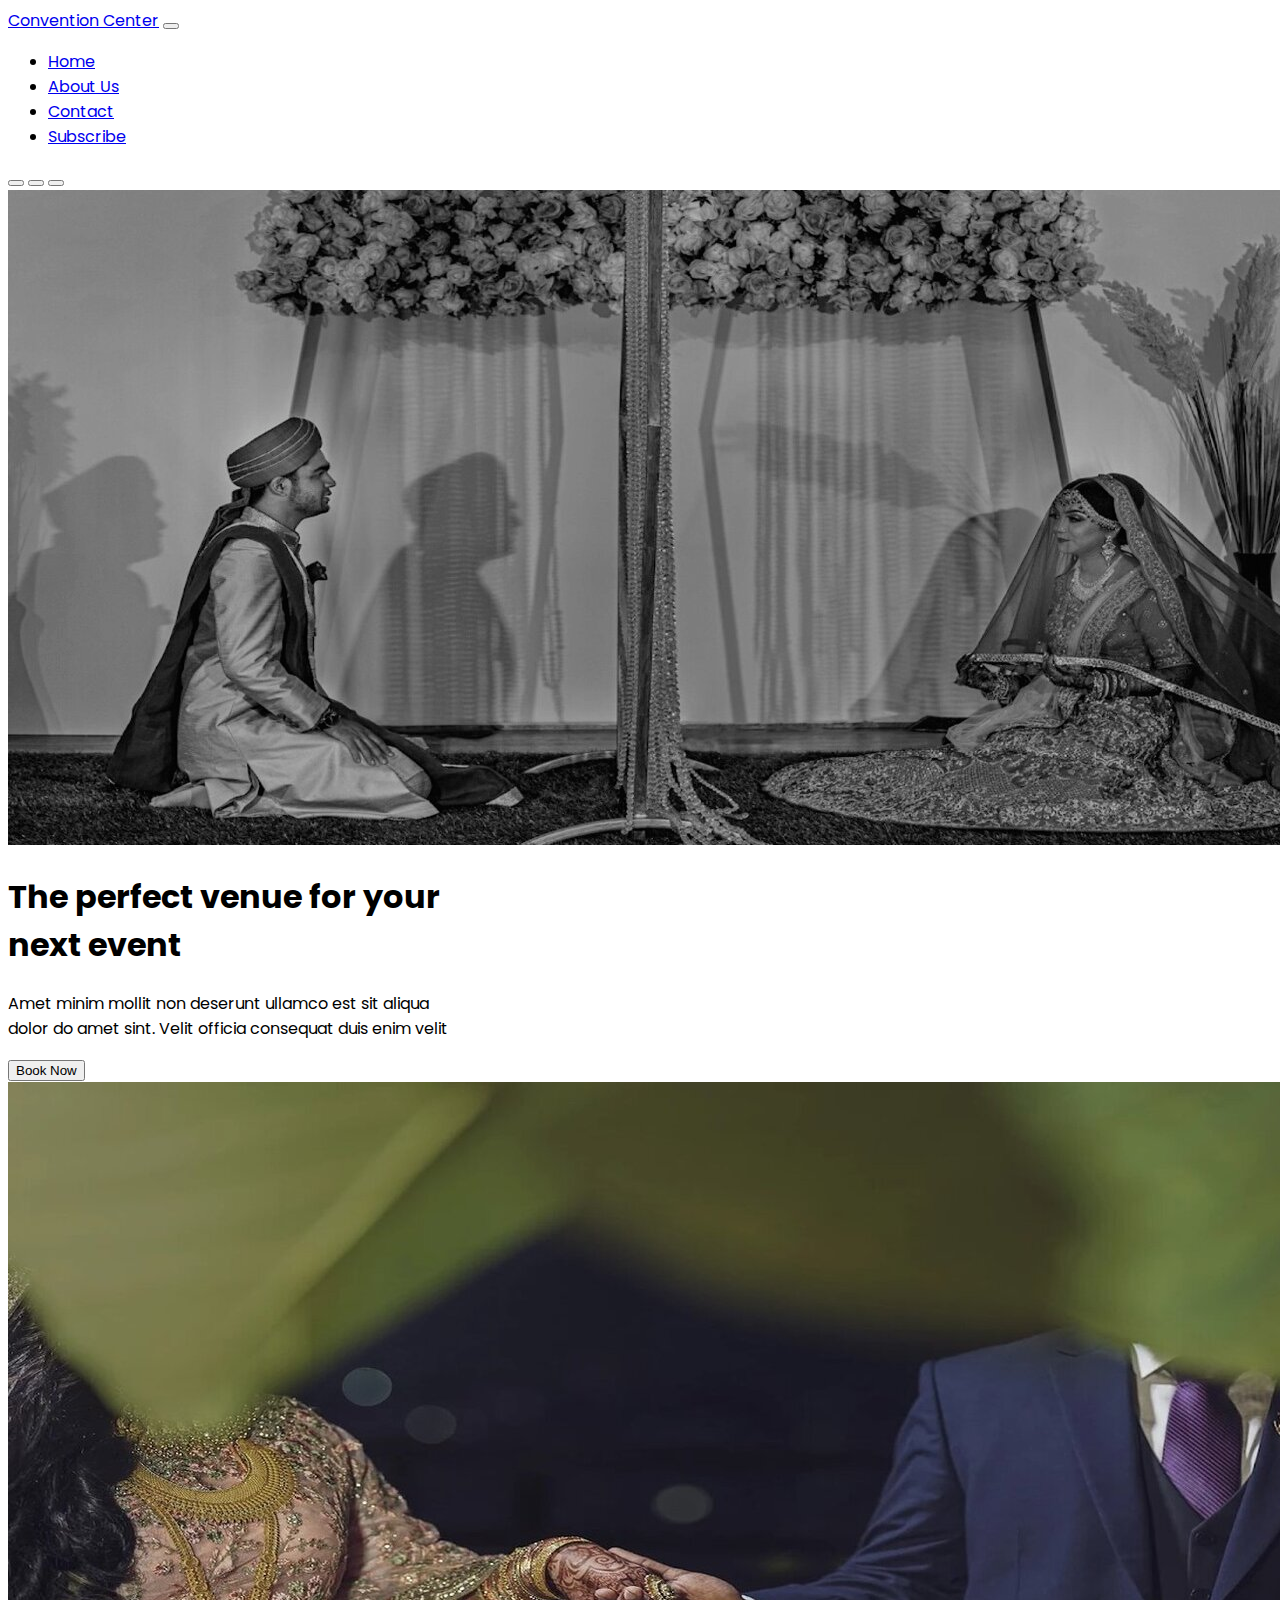
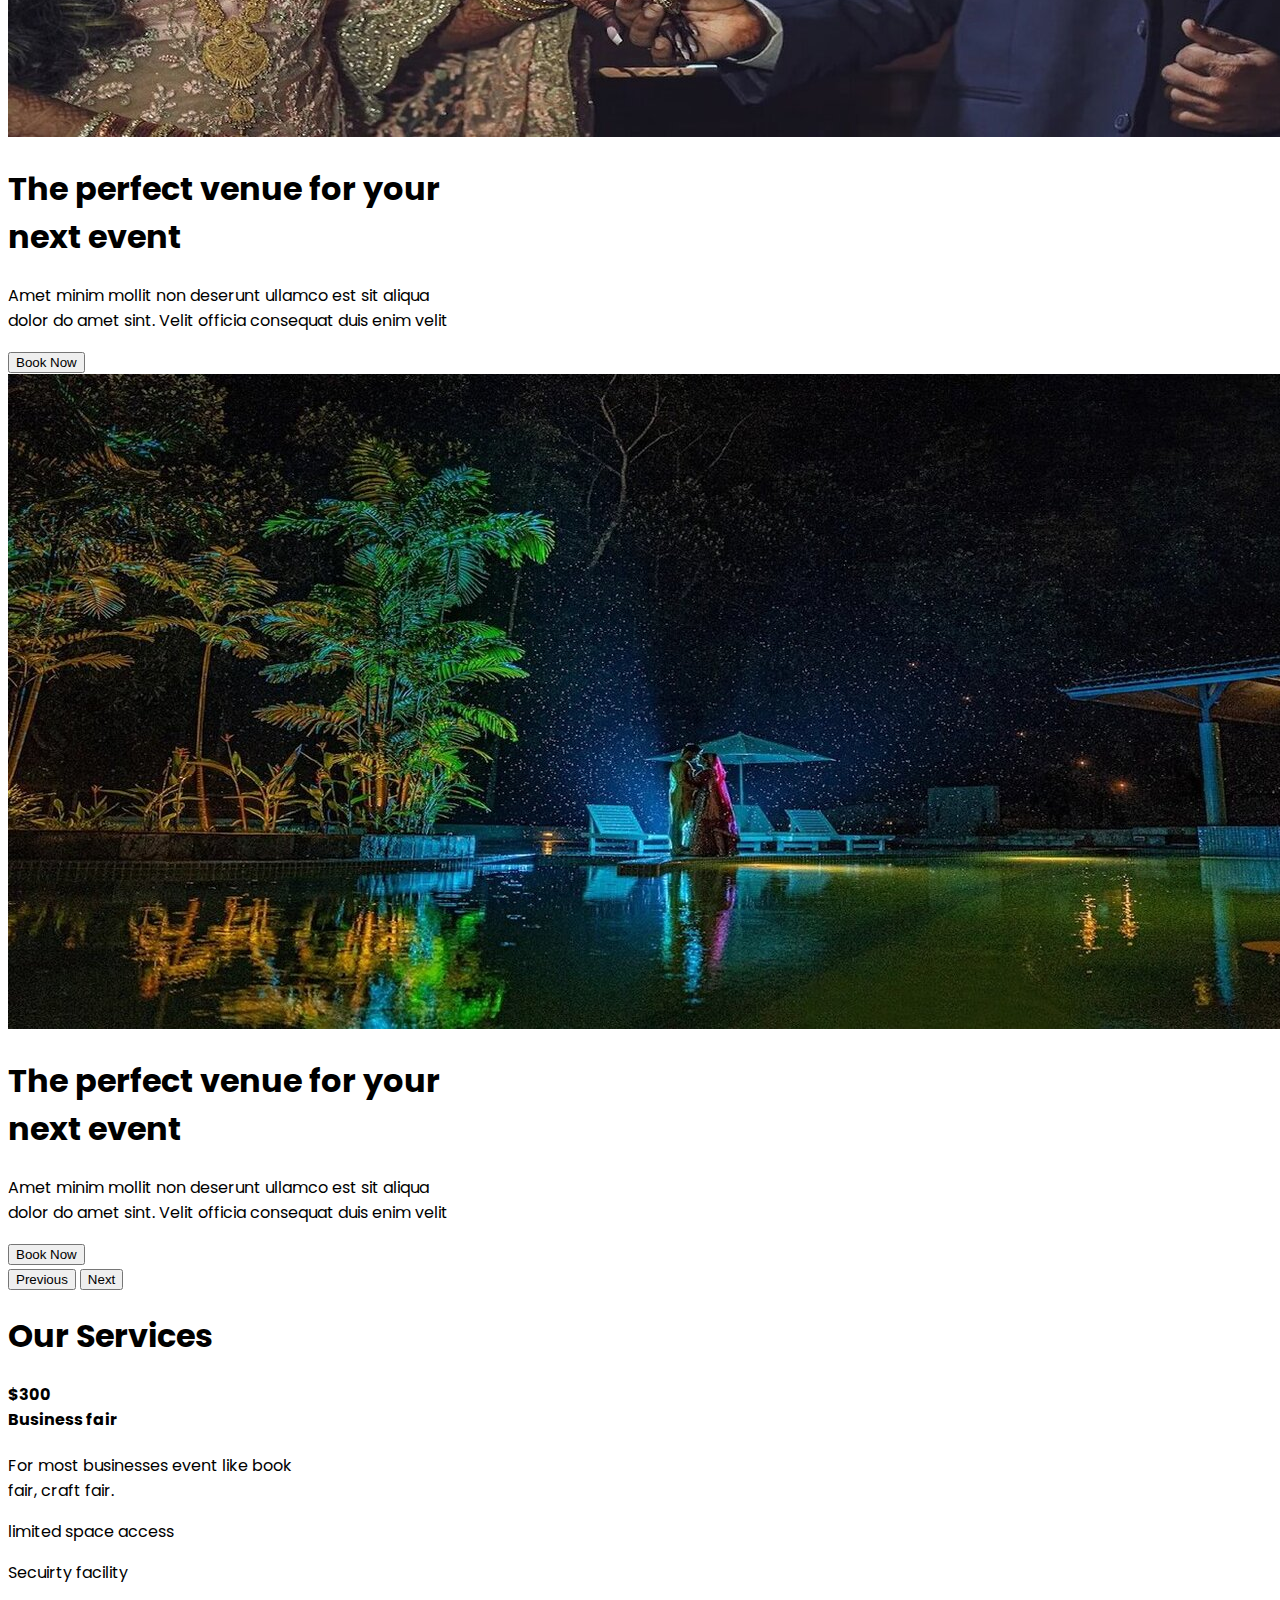
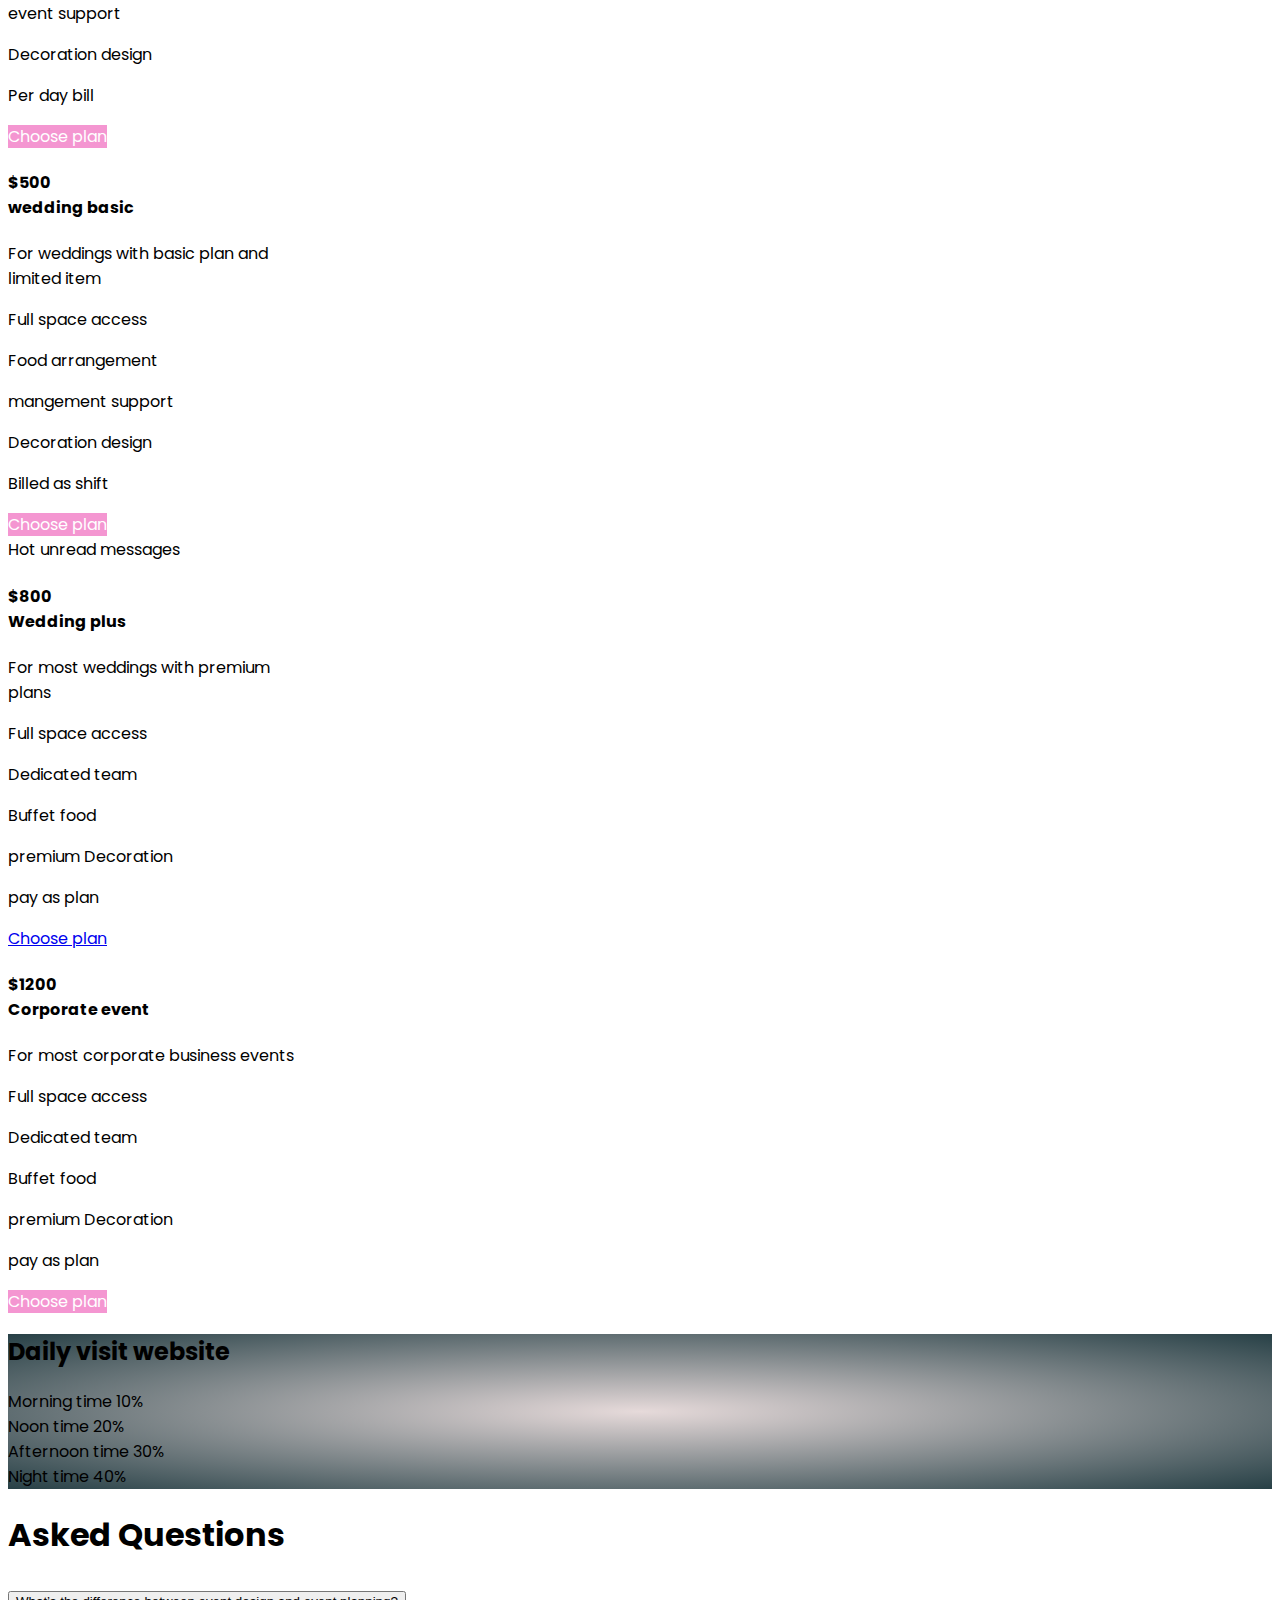
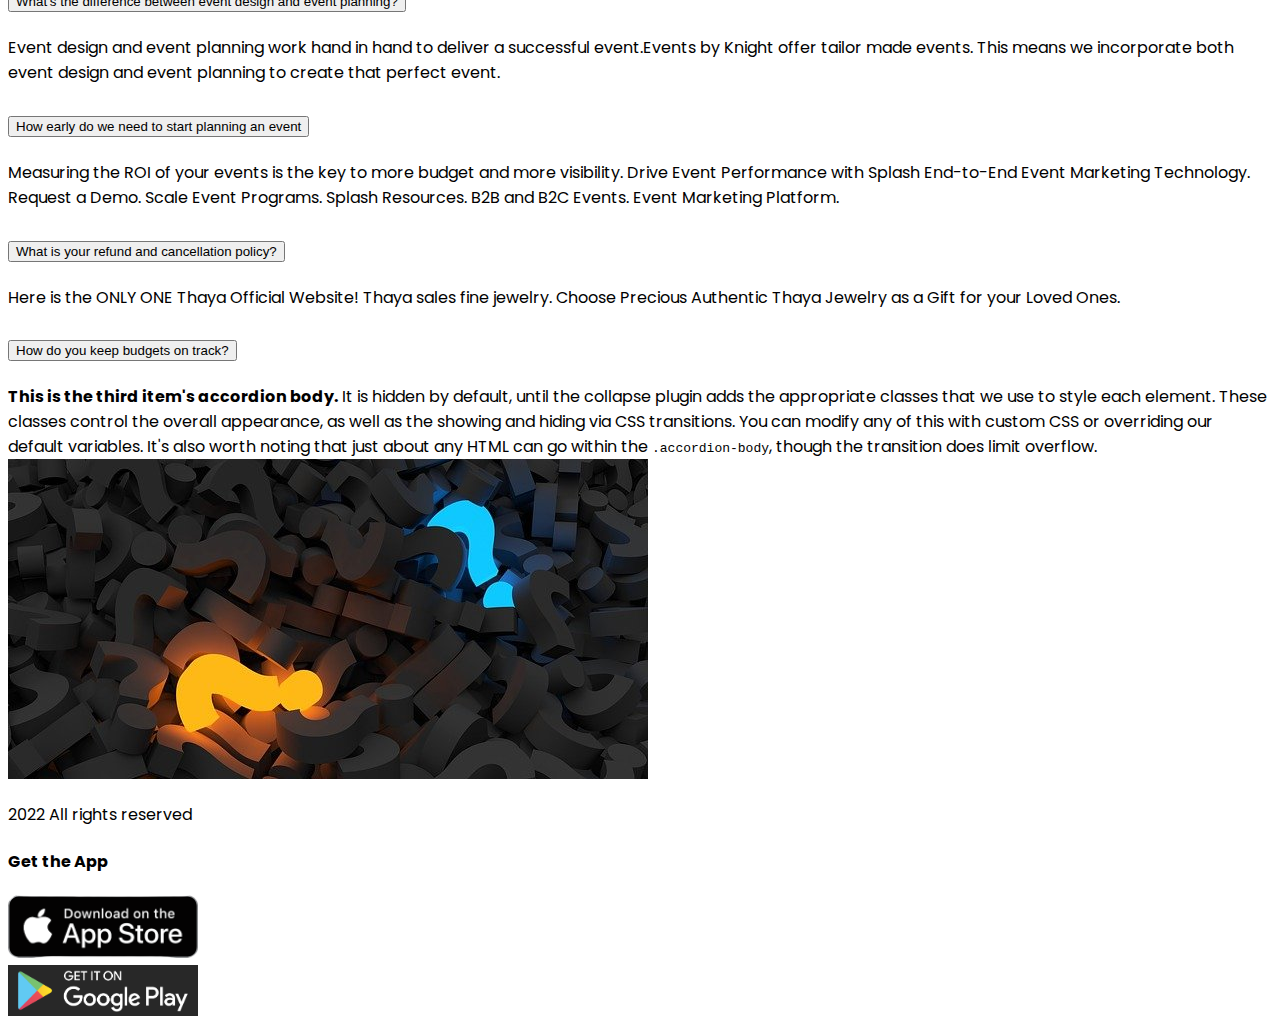
<file: index.html>
<!DOCTYPE html>
<html lang="en">

<head>
    <meta charset="UTF-8">
    <meta http-equiv="X-UA-Compatible" content="IE=edge">
    <meta name="viewport" content="width=device-width, initial-scale=1.0">
    <title>Convention Center</title>
    <!-- Css-stylesheet -->
    <link rel="stylesheet" href="style.css">

    <!-- Fonts-By-Google -->
    <link rel="preconnect" href="https://fonts.googleapis.com">
    <link rel="preconnect" href="https://fonts.gstatic.com" crossorigin>
    <link href="https://fonts.googleapis.com/css2?family=Poppins:wght@400;700&display=swap" rel="stylesheet">

    <!-- fontawesome -->
    <link rel="stylesheet" href="https://use.fontawesome.com/releases/v5.15.4/css/all.css"
        integrity="sha384-DyZ88mC6Up2uqS4h/KRgHuoeGwBcD4Ng9SiP4dIRy0EXTlnuz47vAwmeGwVChigm" crossorigin="anonymous">

    <!-- Bootstrap-Css -->
    <link href="https://cdn.jsdelivr.net/npm/bootstrap@5.1.3/dist/css/bootstrap.min.css" rel="stylesheet"
        integrity="sha384-1BmE4kWBq78iYhFldvKuhfTAU6auU8tT94WrHftjDbrCEXSU1oBoqyl2QvZ6jIW3" crossorigin="anonymous">
</head>

<body>
    <!-- header-area-start-->
    <header>
        <nav class="navbar navbar-expand-lg navbar-light bg-light">
            <div class="container my-2">
                <a class="navbar-brand fs-2 fw-bold" href="#">Convention Center</a>
                <button class="navbar-toggler" type="button" data-bs-toggle="collapse"
                    data-bs-target="#navbarSupportedContent" aria-controls="navbarSupportedContent"
                    aria-expanded="false" aria-label="Toggle navigation">
                    <span class="navbar-toggler-icon"></span>
                </button>
                <div class="collapse navbar-collapse fs-4 fw-bold" id="navbarSupportedContent">
                    <ul class="navbar-nav ms-auto mb-2 mb-lg-0">
                        <li class="nav-item">
                            <a class="nav-link active" aria-current="page" href="#">Home</a>
                        </li>
                        <li class="nav-item">
                            <a class="nav-link active" href="#">About Us</a>
                        </li>
                        <li class="nav-item">
                            <a class="nav-link active" href="#">Contact</a>
                        </li>
                        <li class="nav-item">
                            <a class="nav-link active" href="#">Subscribe</a>
                        </li>
                    </ul>
                </div>
            </div>
        </nav>
    </header>
    <!-- header-area-end -->

    <main>
        <!-- slider-section-start -->
        <section>
            <div id="carouselExampleDark" class="carousel carousel-dark slide" data-bs-ride="carousel">
                <div class="carousel-indicators">
                    <button type="button" data-bs-target="#carouselExampleDark" data-bs-slide-to="0" class="active"
                        aria-current="true" aria-label="Slide 1"></button>
                    <button type="button" data-bs-target="#carouselExampleDark" data-bs-slide-to="1"
                        aria-label="Slide 2"></button>
                    <button type="button" data-bs-target="#carouselExampleDark" data-bs-slide-to="2"
                        aria-label="Slide 3"></button>
                </div>
                <div class="carousel-inner">
                    <div class="carousel-item active" data-bs-interval="10000">
                        <img src="./images/Slider_1.jpg" class="d-block w-100" alt="...">
                        <div class="carousel-caption d-none d-md-block text-white">
                            <h1 class="display-1 fw-bold">The perfect venue for your <br>
                                next event</h1>
                            <p>Amet minim mollit non deserunt ullamco est sit aliqua <br> dolor do amet sint. Velit
                                officia
                                consequat duis enim velit </p>
                            <div class="d-grid gap-2 d-md-flex justify-content-md-center">
                                <a href="https://www.diccbd.com/" target="_blank"><button class="btn btn-light"
                                        type="button">Book
                                        Now</button></a>
                            </div>
                        </div>
                    </div>
                    <div class="carousel-item" data-bs-interval="2000">
                        <img src="./images/Slider_2.jpg" class="d-block w-100" alt="...">
                        <div class="carousel-caption d-none d-md-block text-white">
                            <h1 class="display-1 fw-bold">The perfect venue for your <br>
                                next event</h1>
                            <p>Amet minim mollit non deserunt ullamco est sit aliqua <br> dolor do amet sint. Velit
                                officia
                                consequat duis enim velit </p>
                            <div class="d-grid gap-2 d-md-flex justify-content-md-center">
                                <a href="https://www.diccbd.com/" target="_blank"><button class="btn btn-light"
                                        type="button">Book
                                        Now</button></a>
                            </div>
                        </div>
                    </div>
                    <div class="carousel-item">
                        <img src="./images/Slider_3.jpg" class="d-block w-100" alt="...">
                        <div class="carousel-caption d-none d-md-block text-white">
                            <h1 class="display-1 fw-bold">The perfect venue for your <br>
                                next event</h1>
                            <p>Amet minim mollit non deserunt ullamco est sit aliqua <br> dolor do amet sint. Velit
                                officia
                                consequat duis enim velit </p>
                            <div class="d-grid gap-2 d-md-flex justify-content-md-center">
                                <a href="https://www.diccbd.com/" target="_blank"><button class="btn btn-light"
                                        type="button">Book
                                        Now</button></a>
                            </div>
                        </div>
                    </div>
                </div>
                <button class="carousel-control-prev" type="button" data-bs-target="#carouselExampleDark"
                    data-bs-slide="prev">
                    <span class="carousel-control-prev-icon" aria-hidden="true"></span>
                    <span class="visually-hidden">Previous</span>
                </button>
                <button class="carousel-control-next" type="button" data-bs-target="#carouselExampleDark"
                    data-bs-slide="next">
                    <span class="carousel-control-next-icon" aria-hidden="true"></span>
                    <span class="visually-hidden">Next</span>
                </button>
            </div>
        </section>
        <!-- slider-section-end -->

        <!-- Our-services-section-tart-->

        <section class="py-5 container">
            <h1 class="text-center py-5 fw-bold">Our Services</h1>
            <div class="d-md-flex">
                <div class="text-left container" style="width: 18rem;">
                    <div class="card-body">
                        <h4 class="card-title">$300 <br> Business fair</h4>
                        <p class="card-text">For most businesses event
                            like book fair, craft fair.</p>
                        <p><i class="i-color mx-1 fas fa-check-circle"></i>limited space access</p>
                        <p><i class="i-color mx-1 fas fa-check-circle"></i>Secuirty facility</p>
                        <p><i class="i-color mx-1 fas fa-check-circle"></i>event support</p>
                        <p><i class="i-color mx-1 fas fa-check-circle"></i>Decoration design</p>
                        <p><i class="i-color i-color mx-1 fas fa-check-circle"></i>Per day bill</p>
                        <a href="#" class="btn-color btn-lg px-5 d-grid rounded-pill">Choose plan</a>
                    </div>
                </div>
                <div class="text-left container" style="width: 18rem;">
                    <div class="card-body">
                        <h4 class="card-title">$500 <br> wedding basic</h4>
                        <p class="card-text">For weddings with basic plan
                            and limited item</p>
                        <p><i class="i-color mx-1 fas fa-check-circle"></i>Full space access</p>
                        <p><i class="i-color mx-1 fas fa-check-circle"></i>Food arrangement</p>
                        <p><i class="i-color mx-1 fas fa-check-circle"></i>mangement support</p>
                        <p><i class="i-color mx-1 fas fa-check-circle"></i>Decoration design</p>
                        <p><i class="i-color mx-1 fas fa-check-circle"></i>Billed as shift</p>
                        <a href="#" class="btn-color btn-lg px-5 d-grid rounded-pill">Choose plan</a>
                    </div>
                </div>
                <div class="text-left container position-relative shadow p-3 mb-5 bg-primary rounded"
                    style="width: 18rem;">
                    <span class="position-absolute top-0 start-100 translate-middle badge rounded-pill bg-danger">
                        Hot
                        <span class="visually-hidden">unread messages</span>
                    </span>
                    <div class="card-body text-white">
                        <h4 class="card-title">$800 <br> Wedding plus</h4>
                        <p class="card-text">For most weddings with premium plans</p>
                        <p><i class="mx-1 fas fa-check-circle"></i>Full space access</p>
                        <p><i class="mx-1 fas fa-check-circle"></i>Dedicated team</p>
                        <p><i class="mx-1 fas fa-check-circle"></i>Buffet food</p>
                        <p><i class="mx-1 fas fa-check-circle"></i>premium Decoration</p>
                        <p><i class="mx-1 fas fa-check-circle"></i>pay as plan</p>
                        <a href="#" class="btn bg-light px-5 d-grid rounded-pill">Choose plan</a>
                    </div>
                </div>
                <div class="text-left container" style="width: 18rem;">
                    <div class="card-body">
                        <h4 class="card-title">$1200 <br> Corporate event</h4>
                        <p class="card-text">For most corporate business
                            events</p>
                        <p><i class="i-color mx-1 fas fa-check-circle"></i>Full space access</p>
                        <p><i class="i-color mx-1 fas fa-check-circle"></i>Dedicated team</p>
                        <p><i class="i-color mx-1 fas fa-check-circle"></i>Buffet food</p>
                        <p><i class="i-color mx-1 fas fa-check-circle"></i>premium Decoration</p>
                        <p><i class="i-color mx-1 fas fa-check-circle"></i>pay as plan</p>
                        <a href="#" class="btn-color btn-lg px-5 d-grid rounded-pill">Choose plan</a>
                    </div>
                </div>
            </div>
        </section>
        <!-- Our-services-section-end -->

        <!-- Extra-part-start-->
        <section class=" section-color my-5 container-fluid p-5">
            <h2 class="text-center fw-bold p-5">Daily visit website</h2>
            <div class="progress">
                <div class="progress-bar" role="progressbar" style="width: 15%" aria-valuenow="15" aria-valuemin="0"
                    aria-valuemax="100">Morning time 10%</div>
                <div class="progress-bar bg-success" role="progressbar" style="width: 30%" aria-valuenow="30"
                    aria-valuemin="0" aria-valuemax="100">Noon time 20%</div>
                <div class="progress-bar bg-info" role="progressbar" style="width: 20%" aria-valuenow="20"
                    aria-valuemin="0" aria-valuemax="100">Afternoon time 30%</div>
                <div class="progress-bar bg-light text-dark" role="progressbar" style="width: 40%" aria-valuenow="40"
                    aria-valuemin="0" aria-valuemax="100">Night time 40%</div>
            </div>
        </section>
        <!-- Extra-part-end -->

        <!-- Asked Questions Section Start-->

        <section class="container pb-5">
            <h1 class="text-center py-5 fw-bold">Asked Questions</h1>
            <div class="d-md-flex gap-5">
                <div>
                    <div class="accordion row gy-3" id="accordionPanelsStayOpenExample">
                        <div class="accordion-item">
                            <h2 class="accordion-header" id="panelsStayOpen-headingOne">
                                <button class="accordion-button" type="button" data-bs-toggle="collapse"
                                    data-bs-target="#panelsStayOpen-collapseOne" aria-expanded="true"
                                    aria-controls="panelsStayOpen-collapseOne">
                                    What’s the difference between event design and event planning?
                                </button>
                            </h2>
                            <div id="panelsStayOpen-collapseOne" class="accordion-collapse collapse show"
                                aria-labelledby="panelsStayOpen-headingOne">
                                <div class="accordion-body">
                                    Event design and event planning work hand in hand to deliver a successful
                                    event.Events
                                    by Knight offer tailor made events. This means we incorporate both event design and
                                    event planning to create that perfect event.
                                </div>
                            </div>
                        </div>
                        <div class="accordion-item">
                            <h2 class="accordion-header" id="panelsStayOpen-headingTwo">
                                <button class="accordion-button collapsed" type="button" data-bs-toggle="collapse"
                                    data-bs-target="#panelsStayOpen-collapseTwo" aria-expanded="false"
                                    aria-controls="panelsStayOpen-collapseTwo">
                                    How early do we need to start planning an event
                                </button>
                            </h2>
                            <div id="panelsStayOpen-collapseTwo" class="accordion-collapse collapse"
                                aria-labelledby="panelsStayOpen-headingTwo">
                                <div class="accordion-body">
                                    Measuring the ROI of your events is the key to more budget and more visibility.
                                    Drive Event Performance with Splash End-to-End Event Marketing Technology. Request a
                                    Demo. Scale Event Programs. Splash Resources. B2B and B2C Events. Event Marketing
                                    Platform.
                                </div>
                            </div>
                        </div>
                        <div class="accordion-item">
                            <h2 class="accordion-header" id="panelsStayOpen-headingThree">
                                <button class="accordion-button collapsed" type="button" data-bs-toggle="collapse"
                                    data-bs-target="#panelsStayOpen-collapseThree" aria-expanded="false"
                                    aria-controls="panelsStayOpen-collapseThree">
                                    What is your refund and cancellation policy?
                                </button>
                            </h2>
                            <div id="panelsStayOpen-collapseThree" class="accordion-collapse collapse"
                                aria-labelledby="panelsStayOpen-headingThree">
                                <div class="accordion-body">
                                    Here is the ONLY ONE Thaya Official Website! Thaya sales fine jewelry. Choose
                                    Precious Authentic Thaya Jewelry as a Gift for your Loved Ones.
                                </div>
                            </div>
                        </div>
                        <div class="accordion-item">
                            <h2 class="accordion-header" id="panelsStayOpen-headingFourth">
                                <button class="accordion-button collapsed" type="button" data-bs-toggle="collapse"
                                    data-bs-target="#panelsStayOpen-collapseFourth" aria-expanded="false"
                                    aria-controls="panelsStayOpen-collapseThree">
                                    How do you keep budgets on track?
                                </button>
                            </h2>
                            <div id="panelsStayOpen-collapseThree" class="accordion-collapse collapse"
                                aria-labelledby="panelsStayOpen-headingThree">
                                <div class="accordion-body">
                                    <strong>This is the third item's accordion body.</strong> It is hidden by default,
                                    until
                                    the collapse plugin adds the appropriate classes that we use to style each element.
                                    These classes control the overall appearance, as well as the showing and hiding via
                                    CSS
                                    transitions. You can modify any of this with custom CSS or overriding our default
                                    variables. It's also worth noting that just about any HTML can go within the
                                    <code>.accordion-body</code>, though the transition does limit overflow.
                                </div>
                            </div>
                        </div>
                    </div>
                </div>
                <div class="my-4">
                    <img src="images/question.jpg" class="rounded" alt="">
                </div>
            </div>
        </section>
        <!-- Asked Questions Section End -->
    </main>
    <!-- footer-area-start-->
    <footer>
        <div class="container-fluid text-center w-auto mt-5 py-lg-5 bg-dark text-white d-md-flex">
            <div class="ms-auto py-lg-5">
                <p><i class="far fa-copyright"></i> 2022 All rights reserved</p>
            </div>
            <div class="ms-auto">
                <h4>Get the App</h4>
                <a href="https://www.apple.com/" target="_blank"><img class="py-4" width="15%"
                        src="images/apple-icon.png"> <br>
                    <a href="https://play.google.com/store/apps/" target="_blank"><img class="" width="15%"
                            src="images/google.png"></a>
            </div>
        </div>
    </footer>
    <!-- footer-area-end -->

    <!-- Bootstrap Js -->
    <script src="https://cdn.jsdelivr.net/npm/bootstrap@5.1.3/dist/js/bootstrap.bundle.min.js"
        integrity="sha384-ka7Sk0Gln4gmtz2MlQnikT1wXgYsOg+OMhuP+IlRH9sENBO0LRn5q+8nbTov4+1p"
        crossorigin="anonymous"></script>
</body>

</html>
</file>
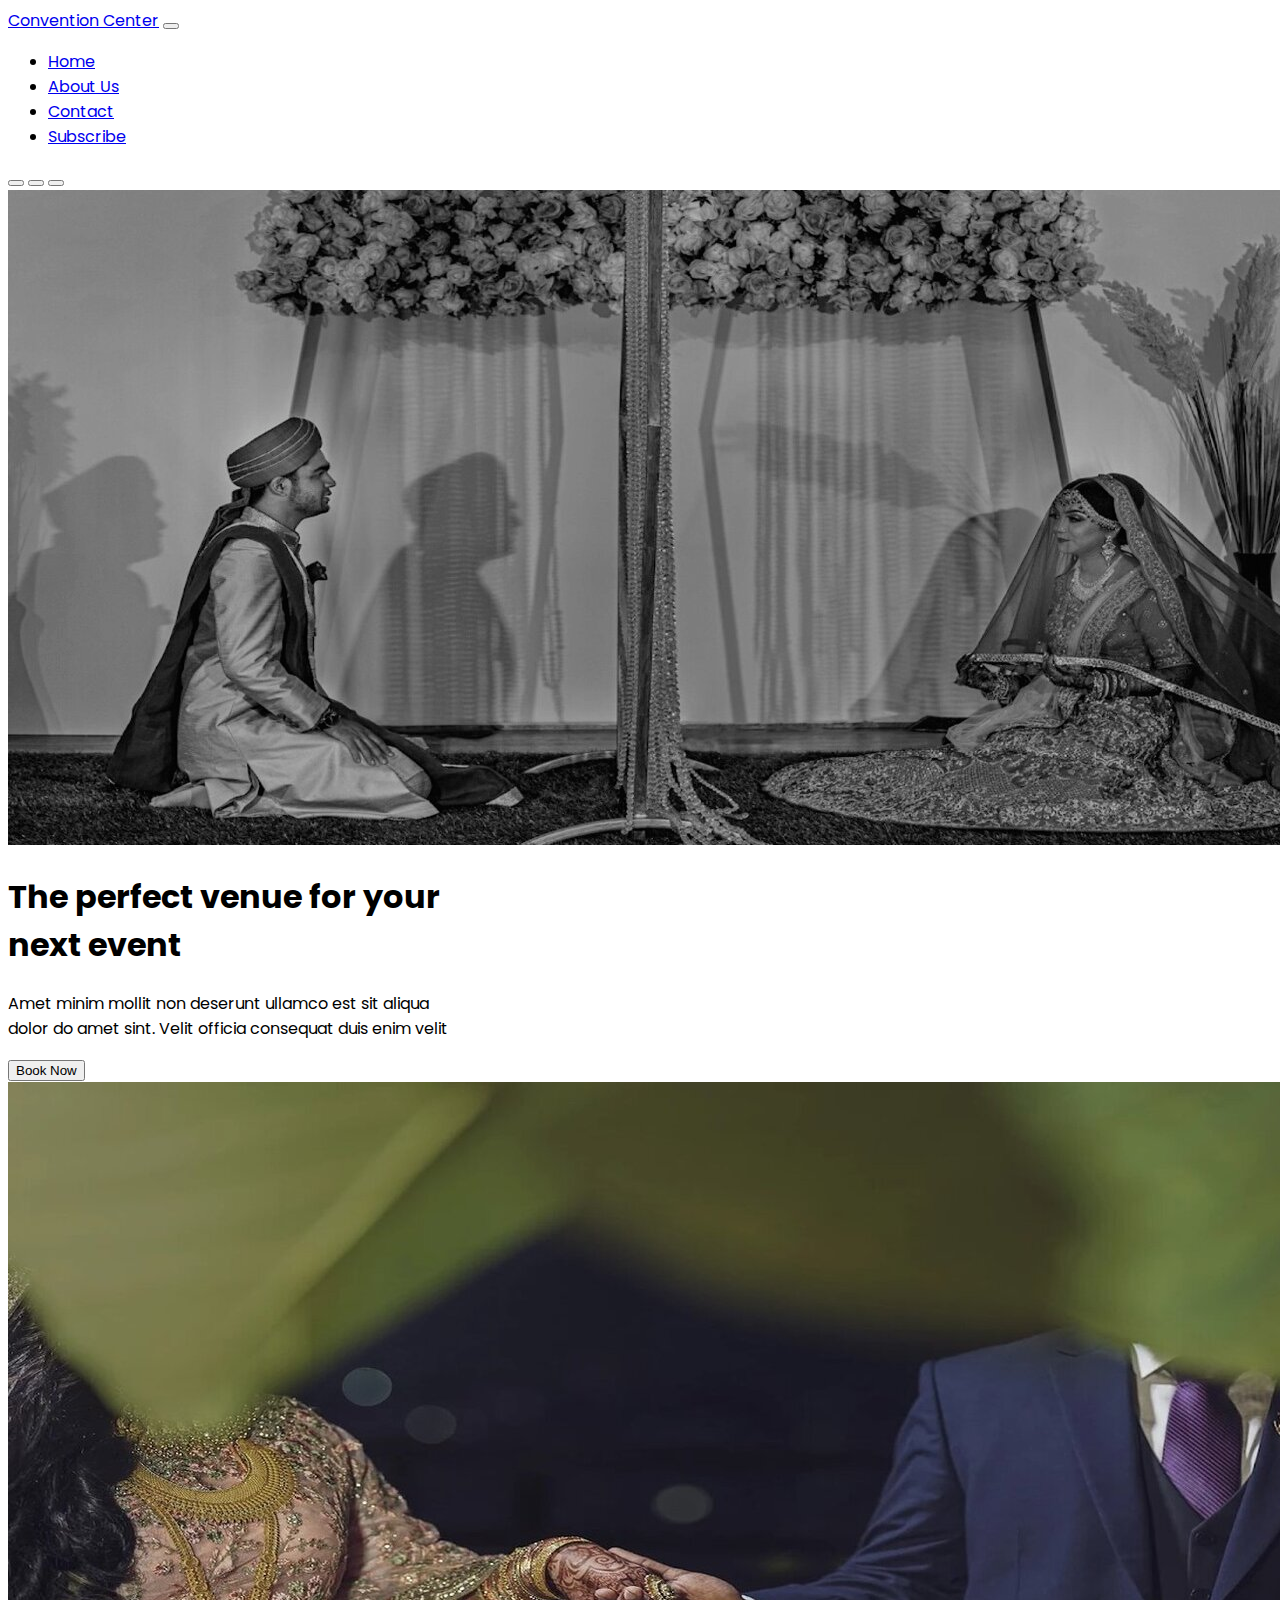
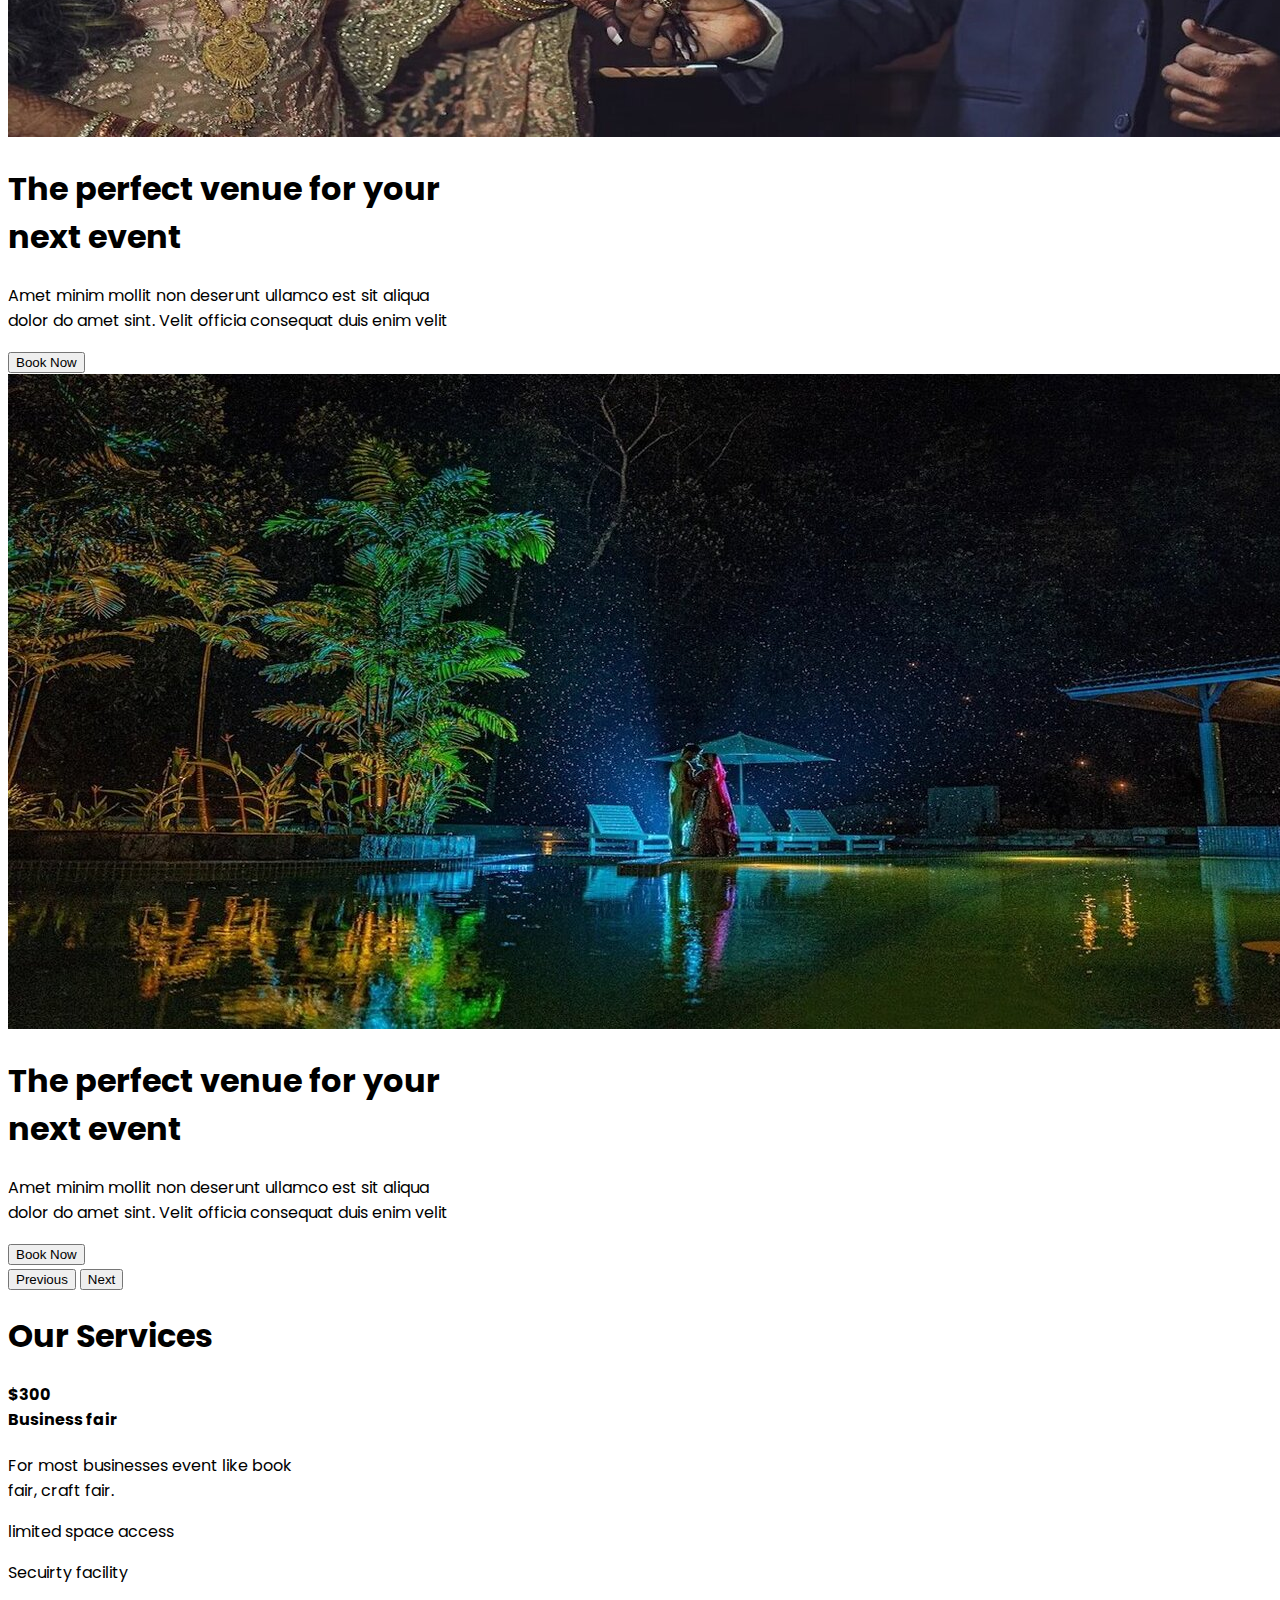
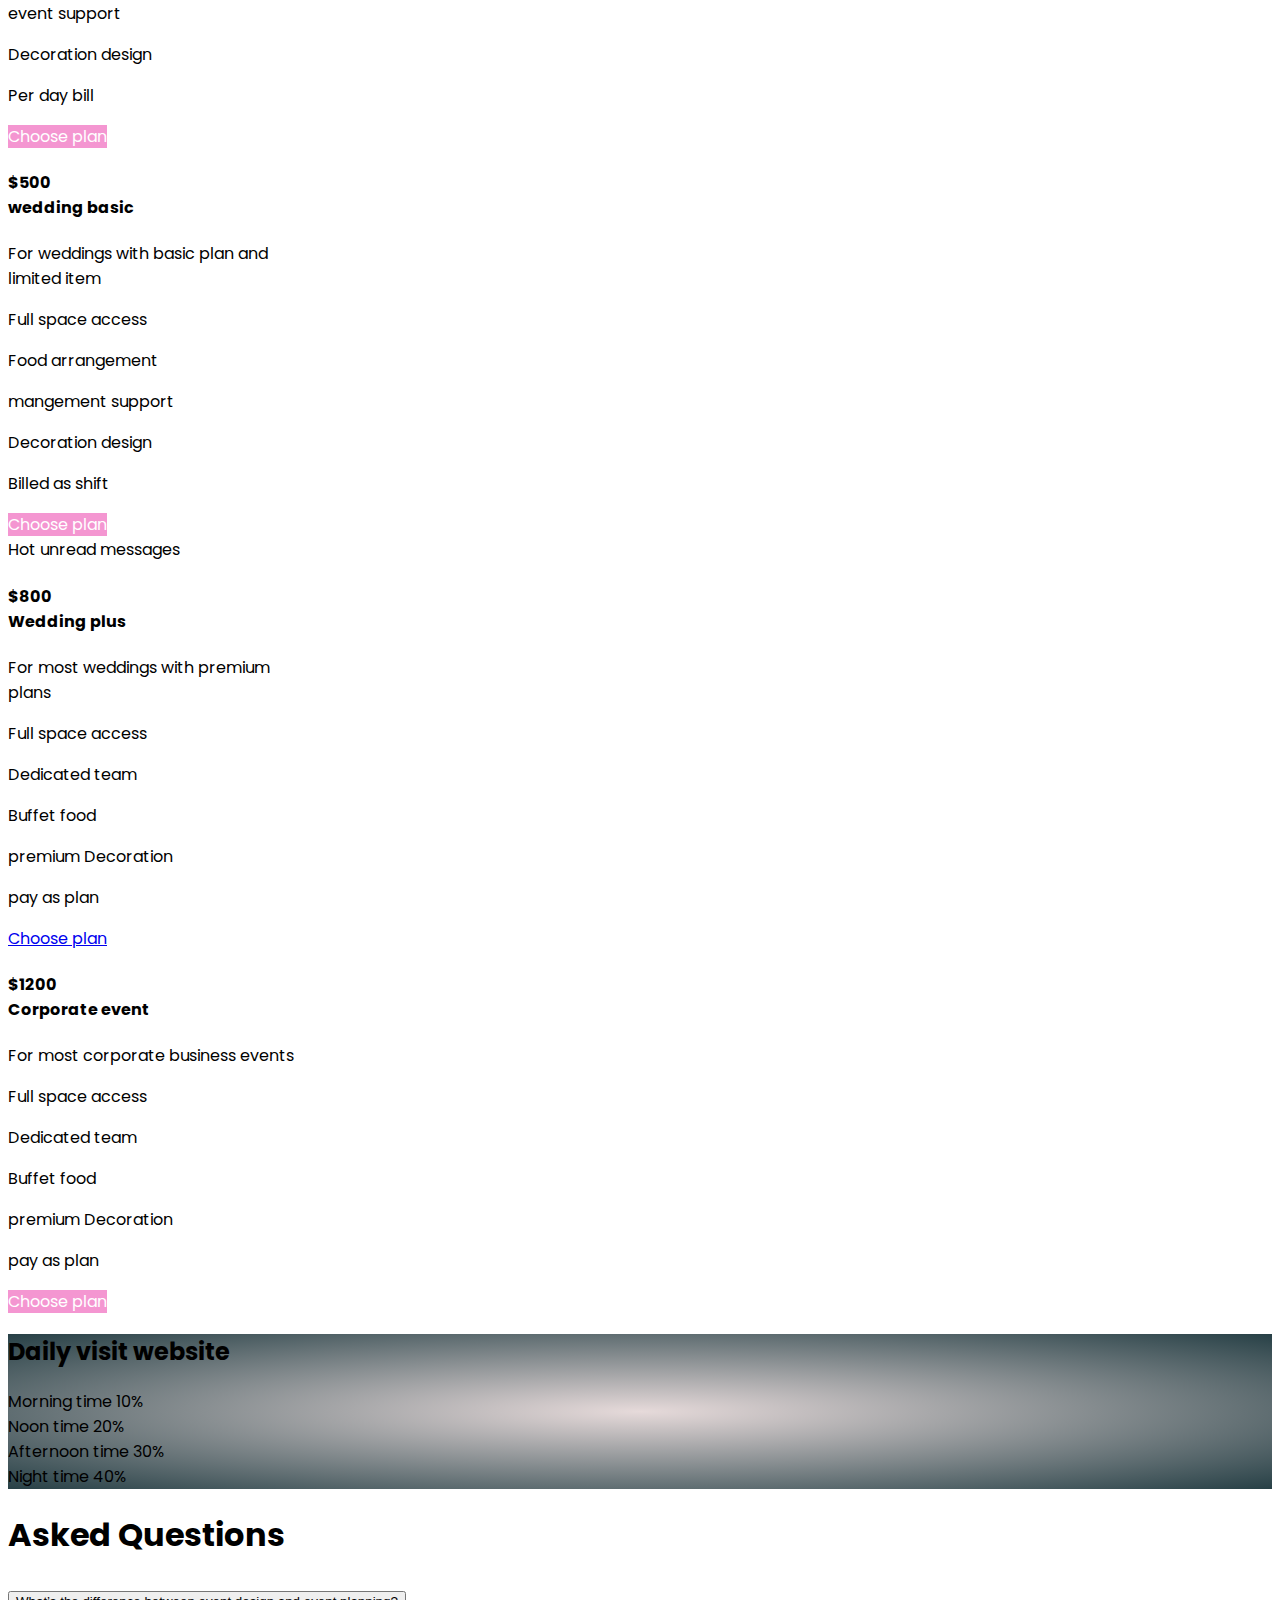
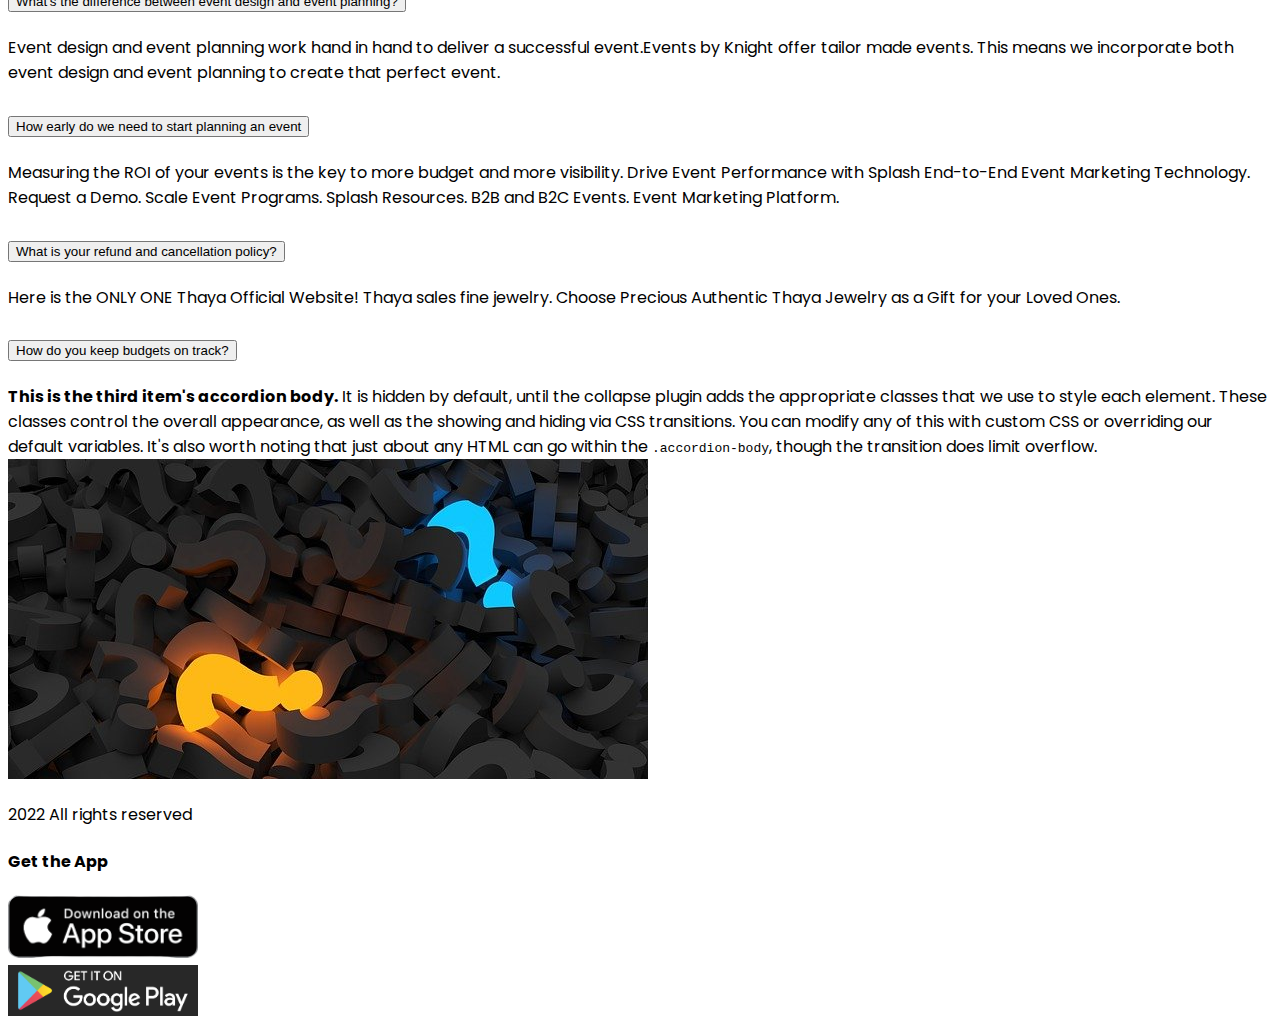
<file: inex.html>
<!DOCTYPE html>
<html lang="en">

<head>
    <meta charset="UTF-8">
    <meta http-equiv="X-UA-Compatible" content="IE=edge">
    <meta name="viewport" content="width=device-width, initial-scale=1.0">
    <title>Convention Center</title>
    <!-- Css stylesheet -->
    <link rel="stylesheet" href="style.css">

    <!-- Fonts By Google -->
    <link rel="preconnect" href="https://fonts.googleapis.com">
    <link rel="preconnect" href="https://fonts.gstatic.com" crossorigin>
    <link href="https://fonts.googleapis.com/css2?family=Poppins:wght@400;700&display=swap" rel="stylesheet">

    <!-- fontawesome -->
    <link rel="stylesheet" href="https://use.fontawesome.com/releases/v5.15.4/css/all.css"
        integrity="sha384-DyZ88mC6Up2uqS4h/KRgHuoeGwBcD4Ng9SiP4dIRy0EXTlnuz47vAwmeGwVChigm" crossorigin="anonymous">

    <!-- Bootstrap Css -->
    <link href="https://cdn.jsdelivr.net/npm/bootstrap@5.1.3/dist/css/bootstrap.min.css" rel="stylesheet"
        integrity="sha384-1BmE4kWBq78iYhFldvKuhfTAU6auU8tT94WrHftjDbrCEXSU1oBoqyl2QvZ6jIW3" crossorigin="anonymous">
</head>

<body>
    <!-- header-area-Start-->
    <header>
        <nav class="navbar navbar-expand-lg navbar-light bg-light">
            <div class="container my-2">
                <a class="navbar-brand fs-2 fw-bold" href="#">Convention Center</a>
                <button class="navbar-toggler" type="button" data-bs-toggle="collapse"
                    data-bs-target="#navbarSupportedContent" aria-controls="navbarSupportedContent"
                    aria-expanded="false" aria-label="Toggle navigation">
                    <span class="navbar-toggler-icon"></span>
                </button>
                <div class="collapse navbar-collapse fs-4 fw-bold" id="navbarSupportedContent">
                    <ul class="navbar-nav ms-auto mb-2 mb-lg-0">
                        <li class="nav-item">
                            <a class="nav-link active" aria-current="page" href="#">Home</a>
                        </li>
                        <li class="nav-item">
                            <a class="nav-link active" href="#">About Us</a>
                        </li>
                        <li class="nav-item">
                            <a class="nav-link active" href="#">Contact</a>
                        </li>
                        <li class="nav-item">
                            <a class="nav-link active" href="#">Subscribe</a>
                        </li>
                    </ul>
                </div>
            </div>
        </nav>
    </header>
    <!-- header-area-End -->

    <main>
        <!-- slider-section Start -->
        <section>
            <div id="carouselExampleDark" class="carousel carousel-dark slide" data-bs-ride="carousel">
                <div class="carousel-indicators">
                    <button type="button" data-bs-target="#carouselExampleDark" data-bs-slide-to="0" class="active"
                        aria-current="true" aria-label="Slide 1"></button>
                    <button type="button" data-bs-target="#carouselExampleDark" data-bs-slide-to="1"
                        aria-label="Slide 2"></button>
                    <button type="button" data-bs-target="#carouselExampleDark" data-bs-slide-to="2"
                        aria-label="Slide 3"></button>
                </div>
                <div class="carousel-inner">
                    <div class="carousel-item active" data-bs-interval="10000">
                        <img src="./images/Slider_1.jpg" class="d-block w-100" alt="...">
                        <div class="carousel-caption d-none d-md-block text-white">
                            <h1 class="display-1 fw-bold">The perfect venue for your <br>
                                next event</h1>
                            <p>Amet minim mollit non deserunt ullamco est sit aliqua <br> dolor do amet sint. Velit
                                officia
                                consequat duis enim velit </p>
                            <div class="d-grid gap-2 d-md-flex justify-content-md-center">
                                <a href="https://www.diccbd.com/" target="_blank"><button class="btn btn-light"
                                        type="button">Book
                                        Now</button></a>
                            </div>
                        </div>
                    </div>
                    <div class="carousel-item" data-bs-interval="2000">
                        <img src="./images/Slider_2.jpg" class="d-block w-100" alt="...">
                        <div class="carousel-caption d-none d-md-block text-white">
                            <h1 class="display-1 fw-bold">The perfect venue for your <br>
                                next event</h1>
                            <p>Amet minim mollit non deserunt ullamco est sit aliqua <br> dolor do amet sint. Velit
                                officia
                                consequat duis enim velit </p>
                            <div class="d-grid gap-2 d-md-flex justify-content-md-center">
                                <a href="https://www.diccbd.com/" target="_blank"><button class="btn btn-light"
                                        type="button">Book
                                        Now</button></a>
                            </div>
                        </div>
                    </div>
                    <div class="carousel-item">
                        <img src="./images/Slider_3.jpg" class="d-block w-100" alt="...">
                        <div class="carousel-caption d-none d-md-block text-white">
                            <h1 class="display-1 fw-bold">The perfect venue for your <br>
                                next event</h1>
                            <p>Amet minim mollit non deserunt ullamco est sit aliqua <br> dolor do amet sint. Velit
                                officia
                                consequat duis enim velit </p>
                            <div class="d-grid gap-2 d-md-flex justify-content-md-center">
                                <a href="https://www.diccbd.com/" target="_blank"><button class="btn btn-light"
                                        type="button">Book
                                        Now</button></a>
                            </div>
                        </div>
                    </div>
                </div>
                <button class="carousel-control-prev" type="button" data-bs-target="#carouselExampleDark"
                    data-bs-slide="prev">
                    <span class="carousel-control-prev-icon" aria-hidden="true"></span>
                    <span class="visually-hidden">Previous</span>
                </button>
                <button class="carousel-control-next" type="button" data-bs-target="#carouselExampleDark"
                    data-bs-slide="next">
                    <span class="carousel-control-next-icon" aria-hidden="true"></span>
                    <span class="visually-hidden">Next</span>
                </button>
            </div>
        </section>
        <!-- slider-section End -->

        <!-- Our services section Start-->

        <section class="py-5 container">
            <h1 class="text-center py-5 fw-bold">Our Services</h1>
            <div class="d-md-flex">
                <div class="text-left container" style="width: 18rem;">
                    <div class="card-body">
                        <h4 class="card-title">$300 <br> Business fair</h4>
                        <p class="card-text">For most businesses event
                            like book fair, craft fair.</p>
                        <p><i class="i-color mx-1 fas fa-check-circle"></i>limited space access</p>
                        <p><i class="i-color mx-1 fas fa-check-circle"></i>Secuirty facility</p>
                        <p><i class="i-color mx-1 fas fa-check-circle"></i>event support</p>
                        <p><i class="i-color mx-1 fas fa-check-circle"></i>Decoration design</p>
                        <p><i class="i-color i-color mx-1 fas fa-check-circle"></i>Per day bill</p>
                        <a href="#" class="btn-color btn-lg px-5 d-grid rounded-pill">Choose plan</a>
                    </div>
                </div>
                <div class="text-left container" style="width: 18rem;">
                    <div class="card-body">
                        <h4 class="card-title">$500 <br> wedding basic</h4>
                        <p class="card-text">For weddings with basic plan
                            and limited item</p>
                        <p><i class="i-color mx-1 fas fa-check-circle"></i>Full space access</p>
                        <p><i class="i-color mx-1 fas fa-check-circle"></i>Food arrangement</p>
                        <p><i class="i-color mx-1 fas fa-check-circle"></i>mangement support</p>
                        <p><i class="i-color mx-1 fas fa-check-circle"></i>Decoration design</p>
                        <p><i class="i-color mx-1 fas fa-check-circle"></i>Billed as shift</p>
                        <a href="#" class="btn-color btn-lg px-5 d-grid rounded-pill">Choose plan</a>
                    </div>
                </div>
                <div class="text-left container position-relative shadow p-3 mb-5 bg-primary rounded"
                    style="width: 18rem;">
                    <span class="position-absolute top-0 start-100 translate-middle badge rounded-pill bg-danger">
                        Hot
                        <span class="visually-hidden">unread messages</span>
                    </span>
                    <div class="card-body text-white">
                        <h4 class="card-title">$800 <br> Wedding plus</h4>
                        <p class="card-text">For most weddings with premium plans</p>
                        <p><i class="mx-1 fas fa-check-circle"></i>Full space access</p>
                        <p><i class="mx-1 fas fa-check-circle"></i>Dedicated team</p>
                        <p><i class="mx-1 fas fa-check-circle"></i>Buffet food</p>
                        <p><i class="mx-1 fas fa-check-circle"></i>premium Decoration</p>
                        <p><i class="mx-1 fas fa-check-circle"></i>pay as plan</p>
                        <a href="#" class="btn bg-light px-5 d-grid rounded-pill">Choose plan</a>
                    </div>
                </div>
                <div class="text-left container" style="width: 18rem;">
                    <div class="card-body">
                        <h4 class="card-title">$1200 <br> Corporate event</h4>
                        <p class="card-text">For most corporate business
                            events</p>
                        <p><i class="i-color mx-1 fas fa-check-circle"></i>Full space access</p>
                        <p><i class="i-color mx-1 fas fa-check-circle"></i>Dedicated team</p>
                        <p><i class="i-color mx-1 fas fa-check-circle"></i>Buffet food</p>
                        <p><i class="i-color mx-1 fas fa-check-circle"></i>premium Decoration</p>
                        <p><i class="i-color mx-1 fas fa-check-circle"></i>pay as plan</p>
                        <a href="#" class="btn-color btn-lg px-5 d-grid rounded-pill">Choose plan</a>
                    </div>
                </div>
            </div>
        </section>
        <!-- Our services section End -->

        <!-- Extra Part Start-->
        <section class=" section-color my-5 container-fluid p-5">
            <h2 class="text-center fw-bold p-5">Daily visit website</h2>
            <div class="progress">
                <div class="progress-bar" role="progressbar" style="width: 15%" aria-valuenow="15" aria-valuemin="0"
                    aria-valuemax="100">Morning time 10%</div>
                <div class="progress-bar bg-success" role="progressbar" style="width: 30%" aria-valuenow="30"
                    aria-valuemin="0" aria-valuemax="100">Noon time 20%</div>
                <div class="progress-bar bg-info" role="progressbar" style="width: 20%" aria-valuenow="20"
                    aria-valuemin="0" aria-valuemax="100">Afternoon time 30%</div>
                <div class="progress-bar bg-light text-dark" role="progressbar" style="width: 40%" aria-valuenow="40"
                    aria-valuemin="0" aria-valuemax="100">Night time 40%</div>
            </div>
        </section>
        <!-- Extra Part End -->

        <!-- Asked Questions Section Start-->

        <section class="container pb-5">
            <h1 class="text-center py-5 fw-bold">Asked Questions</h1>
            <div class="d-md-flex gap-5">
                <div>
                    <div class="accordion row gy-3" id="accordionPanelsStayOpenExample">
                        <div class="accordion-item">
                            <h2 class="accordion-header" id="panelsStayOpen-headingOne">
                                <button class="accordion-button" type="button" data-bs-toggle="collapse"
                                    data-bs-target="#panelsStayOpen-collapseOne" aria-expanded="true"
                                    aria-controls="panelsStayOpen-collapseOne">
                                    What’s the difference between event design and event planning?
                                </button>
                            </h2>
                            <div id="panelsStayOpen-collapseOne" class="accordion-collapse collapse show"
                                aria-labelledby="panelsStayOpen-headingOne">
                                <div class="accordion-body">
                                    Event design and event planning work hand in hand to deliver a successful
                                    event.Events
                                    by Knight offer tailor made events. This means we incorporate both event design and
                                    event planning to create that perfect event.
                                </div>
                            </div>
                        </div>
                        <div class="accordion-item">
                            <h2 class="accordion-header" id="panelsStayOpen-headingTwo">
                                <button class="accordion-button collapsed" type="button" data-bs-toggle="collapse"
                                    data-bs-target="#panelsStayOpen-collapseTwo" aria-expanded="false"
                                    aria-controls="panelsStayOpen-collapseTwo">
                                    How early do we need to start planning an event
                                </button>
                            </h2>
                            <div id="panelsStayOpen-collapseTwo" class="accordion-collapse collapse"
                                aria-labelledby="panelsStayOpen-headingTwo">
                                <div class="accordion-body">
                                    Measuring the ROI of your events is the key to more budget and more visibility.
                                    Drive Event Performance with Splash End-to-End Event Marketing Technology. Request a
                                    Demo. Scale Event Programs. Splash Resources. B2B and B2C Events. Event Marketing
                                    Platform.
                                </div>
                            </div>
                        </div>
                        <div class="accordion-item">
                            <h2 class="accordion-header" id="panelsStayOpen-headingThree">
                                <button class="accordion-button collapsed" type="button" data-bs-toggle="collapse"
                                    data-bs-target="#panelsStayOpen-collapseThree" aria-expanded="false"
                                    aria-controls="panelsStayOpen-collapseThree">
                                    What is your refund and cancellation policy?
                                </button>
                            </h2>
                            <div id="panelsStayOpen-collapseThree" class="accordion-collapse collapse"
                                aria-labelledby="panelsStayOpen-headingThree">
                                <div class="accordion-body">
                                    Here is the ONLY ONE Thaya Official Website! Thaya sales fine jewelry. Choose
                                    Precious Authentic Thaya Jewelry as a Gift for your Loved Ones.
                                </div>
                            </div>
                        </div>
                        <div class="accordion-item">
                            <h2 class="accordion-header" id="panelsStayOpen-headingFourth">
                                <button class="accordion-button collapsed" type="button" data-bs-toggle="collapse"
                                    data-bs-target="#panelsStayOpen-collapseFourth" aria-expanded="false"
                                    aria-controls="panelsStayOpen-collapseThree">
                                    How do you keep budgets on track?
                                </button>
                            </h2>
                            <div id="panelsStayOpen-collapseThree" class="accordion-collapse collapse"
                                aria-labelledby="panelsStayOpen-headingThree">
                                <div class="accordion-body">
                                    <strong>This is the third item's accordion body.</strong> It is hidden by default,
                                    until
                                    the collapse plugin adds the appropriate classes that we use to style each element.
                                    These classes control the overall appearance, as well as the showing and hiding via
                                    CSS
                                    transitions. You can modify any of this with custom CSS or overriding our default
                                    variables. It's also worth noting that just about any HTML can go within the
                                    <code>.accordion-body</code>, though the transition does limit overflow.
                                </div>
                            </div>
                        </div>
                    </div>
                </div>
                <div class="my-4">
                    <img src="images/question.jpg" class="rounded" alt="">
                </div>
            </div>
        </section>
        <!-- Asked Questions Section End -->
    </main>
    <!-- footer-area -->
    <footer>
        <div class="container-fluid text-center w-auto mt-5 py-lg-5 bg-dark text-white d-md-flex">
            <div class="ms-auto py-lg-5">
                <p><i class="far fa-copyright"></i> 2022 All rights reserved</p>
            </div>
            <div class="ms-auto">
                <h4>Get the App</h4>
                <a href="https://www.apple.com/" target="_blank"><img class="py-4" width="15%"
                        src="images/apple-icon.png"> <br>
                    <a href="https://play.google.com/store/apps/" target="_blank"><img class="" width="15%"
                            src="images/google.png"></a>
            </div>
        </div>
    </footer>
    <!-- Bootstrap Js -->
    <script src="https://cdn.jsdelivr.net/npm/bootstrap@5.1.3/dist/js/bootstrap.bundle.min.js"
        integrity="sha384-ka7Sk0Gln4gmtz2MlQnikT1wXgYsOg+OMhuP+IlRH9sENBO0LRn5q+8nbTov4+1p"
        crossorigin="anonymous"></script>
</body>

</html>
</file>
<file: style.css>
/* Fonts */
body{
    font-family: 'Poppins', sans-serif;

/* color-chenge */
}.i-color{
    color: #5243C2;
}

/* btn-chenge */
.btn-color{
    background: #F496D1;
    text-decoration: none;
    color: white;
}

/* section-chenge */
.section-color{
    background-image: radial-gradient(#E6DADA, #274046);
}
</file>
